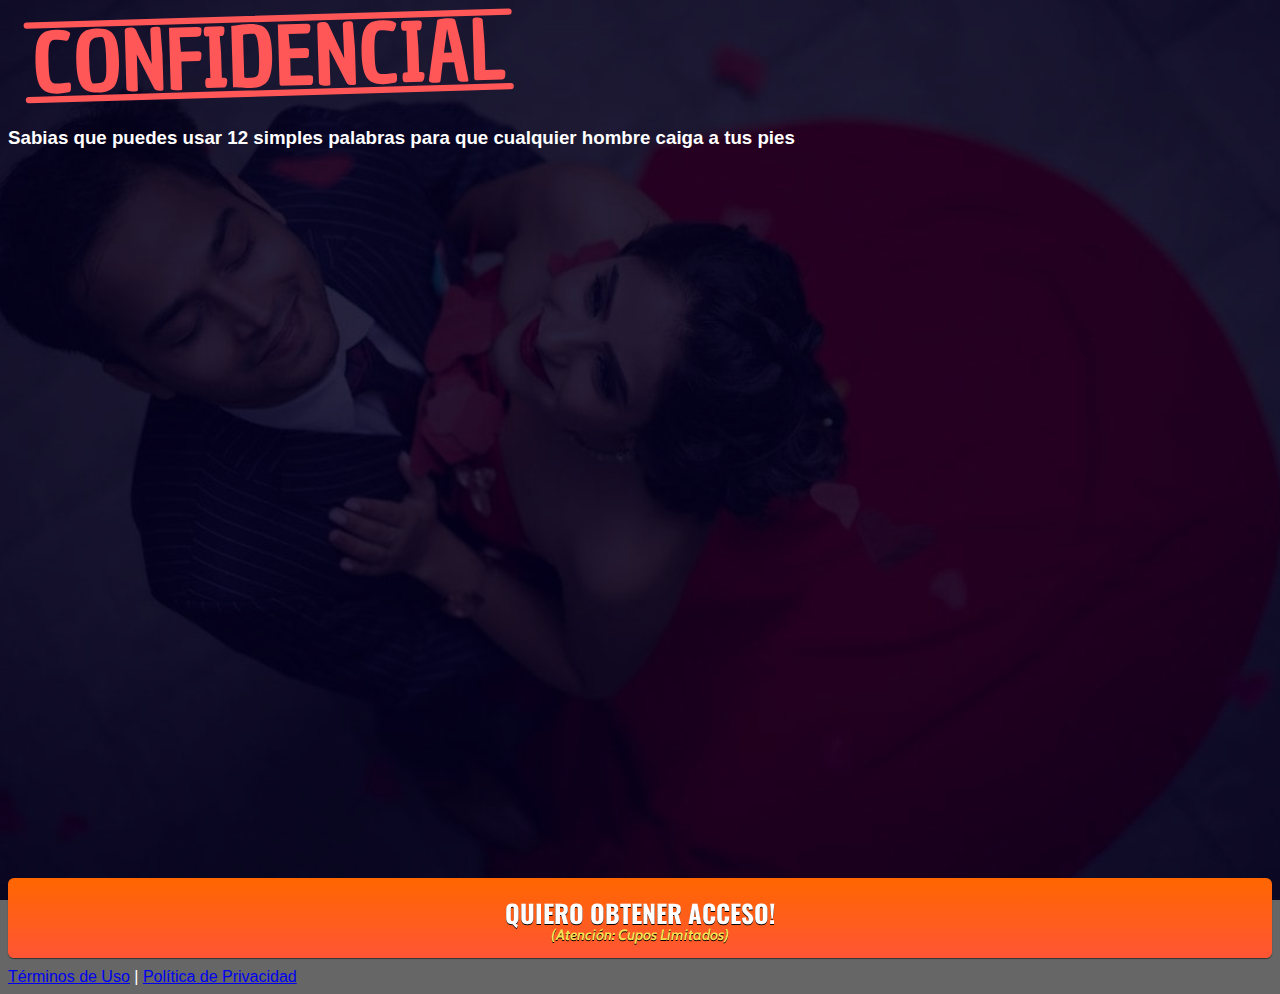
<file: index.html>
<!DOCTYPE html>
<html lang="es">
  <head>
    <meta charset="utf-8">
    <meta name="viewport" content="width=device-width, initial-scale=1, shrink-to-fit=no">

    <link rel="stylesheet" href="https://stackpath.bootstrapcdn.com/bootstrap/4.1.3/css/bootstrap.min.css" integrity="sha384-MCw98/SFnGE8fJT3GXwEOngsV7Zt27NXFoaoApmYm81iuXoPkFOJwJ8ERdknLPMO" crossorigin="anonymous">

    <link rel="preconnect" href="https://fonts.googleapis.com">
    <link rel="preconnect" href="https://fonts.gstatic.com" crossorigin>
    <link href="https://fonts.googleapis.com/css2?family=Cabin:ital,wght@0,400;0,500;0,600;0,700;1,400;1,500;1,600;1,700&family=Dosis:wght@200;300;400;500;600;700;800&family=Oswald:wght@200;300;400;500;600;700&family=Signika:wght@300;400;500;600;700&display=swap" rel="stylesheet">

<!-- Ícone da Página -->
    <link rel="shortcut icon" type="image/jpg" href="./assets/img/favicon.png">

    <link rel="stylesheet" href="./assets/css/com.css">

    <!-- Título da Página -->
    <title>Secreto Magnético</title>
    
    <style type="text/css">
      body {
        color: white;
        background-image: url("assets/img/ms.jpeg");
        background-color: rgba(0, 0, 0, 0.6);
        background-position: center;
        background-size: cover;
        background-attachment: fixed;
        background-blend-mode: darken;
      }
    </style>

  </head>
  <body>
    
    <header class="py-4">
      <div class="container">
        <div class="row justify-content-center">
          <div class="col-lg-8 text-center">
            <!-- Imagem Ultrasecreto -->
            <img class="img-fluid" src="./assets/img/confidencial.svg">

            <!-- Headline -->
            <h3 class="my-4"><b>Sabias que puedes usar 12 simples palabras para que cualquier hombre caiga a tus pies</b></h3>

            <!-- VSL -->
            <div class="wrapper">
              <iframe src="https://player.vimeo.com/video/666665492?h=d82d08cf7a" width="640" height="360" frameborder="0" allow="autoplay; fullscreen; picture-in-picture" allowfullscreen></iframe>
            </div>

            <!-- Botão -->
            <div id="cta1" class="mt-4 d-none">
              <a href="https://go.hotmart.com/T66520622S?ap=75b5" class="a-btn" style="text-decoration: none;">
                <span class="span-btn">QUIERO OBTENER ACCESO!</span>
                <span class="span-btn2">(Atención: Cupos Limitados)</span>
              </a>
            </div>

            <!-- Termos de Uso e Política de Privacidade -->
            <div class="text-white mt-4"><a href="terminos.html" class="text-white">Términos de Uso</a> | <a href="privacidad.html" class="text-white">Política de Privacidad</a></div>
          </div>
        </div>
      </div>
    </header>

    <script type="text/javascript">
      setTimeout(() => {document.getElementById("cta1").classList.remove("d-none")}, 1717000); // temporização da Call to Action (em milissegundos)
    </script>

    <script src="https://code.jquery.com/jquery-3.3.1.slim.min.js" integrity="sha384-q8i/X+965DzO0rT7abK41JStQIAqVgRVzpbzo5smXKp4YfRvH+8abtTE1Pi6jizo" crossorigin="anonymous"></script>
    <script src="https://cdnjs.cloudflare.com/ajax/libs/popper.js/1.14.3/umd/popper.min.js" integrity="sha384-ZMP7rVo3mIykV+2+9J3UJ46jBk0WLaUAdn689aCwoqbBJiSnjAK/l8WvCWPIPm49" crossorigin="anonymous"></script>
    <script src="https://stackpath.bootstrapcdn.com/bootstrap/4.1.3/js/bootstrap.min.js" integrity="sha384-ChfqqxuZUCnJSK3+MXmPNIyE6ZbWh2IMqE241rYiqJxyMiZ6OW/JmZQ5stwEULTy" crossorigin="anonymous"></script>
    <script src="./assets/js/com.js"></script>
  </body>
</html>
</file>
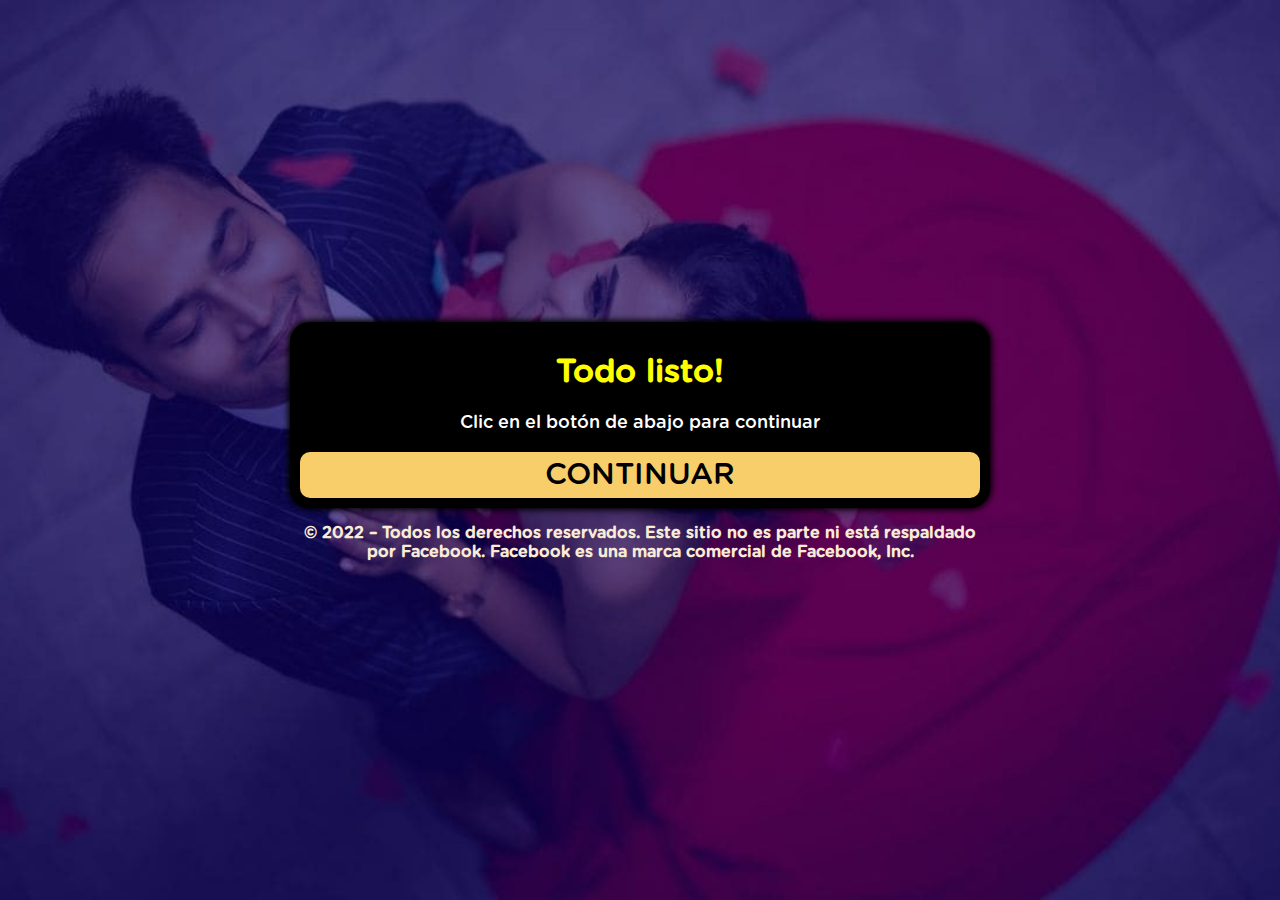
<file: ps1/index.html>
<!DOCTYPE html>
<html lang="es">
<head>
  <meta charset="utf-8">
  <meta name="viewport" content="width=device-width, initial-scale=1, shrink-to-fit=no">
  <link rel="stylesheet" href="style.css">
  <link rel="shortcut icon" href="favicon.png">
  <title>Todo listo!</title>
</head>
<body> 
  <div class="container">
    <div class="black">
      <div>
        <div class="question">
          <h1>Todo listo!</h1>
          <p>Clic en el botón de abajo para continuar</p>
        </div>
        <div class="answer">
          <a class="btn" href="https://digitalnetclases.com/">CONTINUAR</a>
        </div>
      </div>    
    </div>
    <p style="text-align: center; font-weight: bold;">© 2022 – Todos los derechos reservados. Este sitio no es parte ni está respaldado por Facebook. Facebook es una marca comercial de Facebook, Inc.</p>
  </div>
  
</body>
</html>
</file>
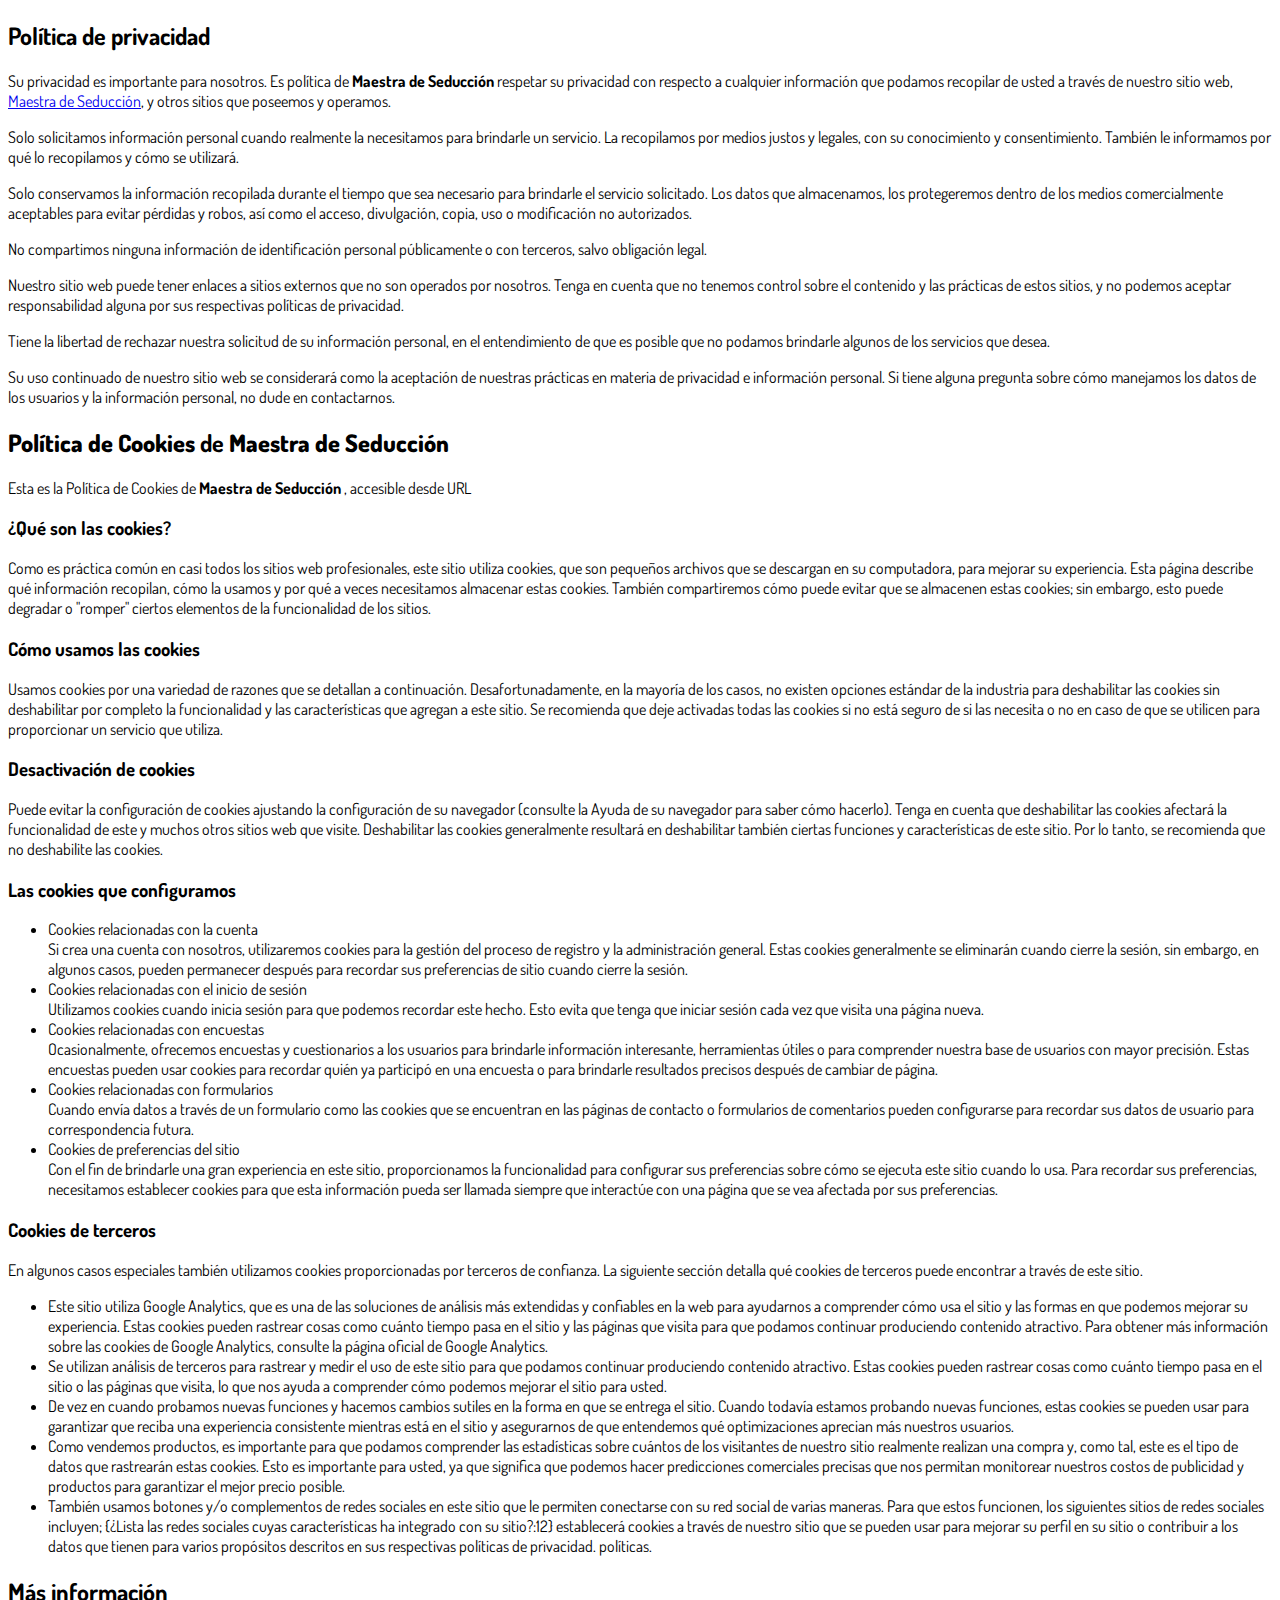
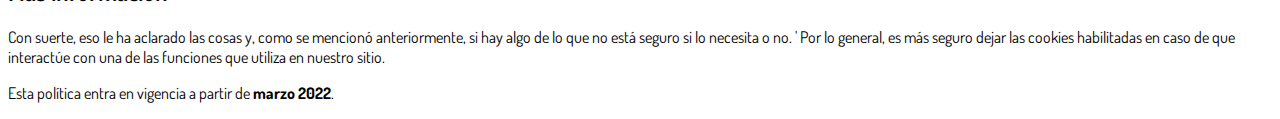
<file: privacidad.html>
<!DOCTYPE html>
<html lang="pt-br">
  <head>
    <meta charset="utf-8">
    <meta name="viewport" content="width=device-width, initial-scale=1, shrink-to-fit=no">

    <link rel="stylesheet" href="https://stackpath.bootstrapcdn.com/bootstrap/4.1.3/css/bootstrap.min.css" integrity="sha384-MCw98/SFnGE8fJT3GXwEOngsV7Zt27NXFoaoApmYm81iuXoPkFOJwJ8ERdknLPMO" crossorigin="anonymous">

    <link rel="preconnect" href="https://fonts.googleapis.com">
    <link rel="preconnect" href="https://fonts.gstatic.com" crossorigin>
    <link href="https://fonts.googleapis.com/css2?family=Dosis:wght@200;300;400;500;600;700;800&display=swap" rel="stylesheet">
    
    <!-- Ícone da Página -->
    <link rel="shortcut icon" type="image/jpg" href="./assets/img/favicon.png">

    <!-- Título da Página -->
    <title>Política de Privacidad | Maestra de Seducción</title>
    
    <style type="text/css">
      body {
        font-family: 'Dosis', sans-serif;
      }
    </style>

  </head>
  <body>
    
    <div class="container py-5">
      <div class="row justify-content-center">
        <div class="col-lg-8">
        <h2>Política de privacidad</h2> <p> Su privacidad es importante para nosotros. Es política de <strong>Maestra de Seducción</strong> respetar su privacidad con respecto a cualquier información que podamos recopilar de usted a través de nuestro sitio web, <a href=https://digitalnetclases.com>Maestra de Seducción</a>, y otros sitios que poseemos y operamos.</p> <p> Solo solicitamos información personal cuando realmente la necesitamos para brindarle un servicio. La recopilamos por medios justos y legales, con su conocimiento y consentimiento. También le informamos por qué lo recopilamos y cómo se utilizará. </p> <p> Solo conservamos la información recopilada durante el tiempo que sea necesario para brindarle el servicio solicitado. Los datos que almacenamos, los protegeremos dentro de los medios comercialmente aceptables para evitar pérdidas y robos, así como el acceso, divulgación, copia, uso o modificación no autorizados.</p> <p> No compartimos ninguna información de identificación personal públicamente o con terceros, salvo obligación legal. </p> <p> Nuestro sitio web puede tener enlaces a sitios externos que no son operados por nosotros. Tenga en cuenta que no tenemos control sobre el contenido y las prácticas de estos sitios, y no podemos aceptar responsabilidad alguna por sus respectivas políticas de privacidad. </p> <p> Tiene la libertad de rechazar nuestra solicitud de su información personal, en el entendimiento de que es posible que no podamos brindarle algunos de los servicios que desea. </p> <p>Su uso continuado de nuestro sitio web se considerará como la aceptación de nuestras prácticas en materia de privacidad e información personal. Si tiene alguna pregunta sobre cómo manejamos los datos de los usuarios y la información personal, no dude en contactarnos. </p><h2><strong>Política de Cookies</strong> de <strong>Maestra de Seducción</strong> </h2> <p> Esta es la Política de Cookies de <strong>Maestra de Seducción</strong> , accesible desde URL </p> <h3>¿Qué son las cookies?</h3> <p> Como es práctica común en casi todos los sitios web profesionales, este sitio utiliza cookies, que son pequeños archivos que se descargan en su computadora, para mejorar su experiencia. Esta página describe qué información recopilan, cómo la usamos y por qué a veces necesitamos almacenar estas cookies. También compartiremos cómo puede evitar que se almacenen estas cookies; sin embargo, esto puede degradar o "romper" ciertos elementos de la funcionalidad de los sitios. </p> <h3>Cómo usamos las cookies</h3> <p> Usamos cookies por una variedad de razones que se detallan a continuación. Desafortunadamente, en la mayoría de los casos, no existen opciones estándar de la industria para deshabilitar las cookies sin deshabilitar por completo la funcionalidad y las características que agregan a este sitio. Se recomienda que deje activadas todas las cookies si no está seguro de si las necesita o no en caso de que se utilicen para proporcionar un servicio que utiliza. </p> <h3>Desactivación de cookies</h3> <p> Puede evitar la configuración de cookies ajustando la configuración de su navegador (consulte la Ayuda de su navegador para saber cómo hacerlo). Tenga en cuenta que deshabilitar las cookies afectará la funcionalidad de este y muchos otros sitios web que visite. Deshabilitar las cookies generalmente resultará en deshabilitar también ciertas funciones y características de este sitio. Por lo tanto, se recomienda que no deshabilite las cookies. </p> <h3>Las cookies que configuramos</h3> <ul> <li>Cookies relacionadas con la cuenta <br>Si crea una cuenta con nosotros, utilizaremos cookies para la gestión del proceso de registro y la administración general. Estas cookies generalmente se eliminarán cuando cierre la sesión, sin embargo, en algunos casos, pueden permanecer después para recordar sus preferencias de sitio cuando cierre la sesión.</li> <li>Cookies relacionadas con el inicio de sesión <br>Utilizamos cookies cuando inicia sesión para que podemos recordar este hecho. Esto evita que tenga que iniciar sesión cada vez que visita una página nueva. <li>Cookies relacionadas con encuestas <br>Ocasionalmente, ofrecemos encuestas y cuestionarios a los usuarios para brindarle información interesante, herramientas útiles o para comprender nuestra base de usuarios con mayor precisión. Estas encuestas pueden usar cookies para recordar quién ya participó en una encuesta o para brindarle resultados precisos después de cambiar de página.</li> <li>Cookies relacionadas con formularios <br>Cuando envía datos a través de un formulario como las cookies que se encuentran en las páginas de contacto o formularios de comentarios pueden configurarse para recordar sus datos de usuario para correspondencia futura.</li> <li>Cookies de preferencias del sitio<br> Con el fin de brindarle una gran experiencia en este sitio, proporcionamos la funcionalidad para configurar sus preferencias sobre cómo se ejecuta este sitio cuando lo usa. Para recordar sus preferencias, necesitamos establecer cookies para que esta información pueda ser llamada siempre que interactúe con una página que se vea afectada por sus preferencias.</li> </ul> <h3>Cookies de terceros</h3> <p > En algunos casos especiales también utilizamos cookies proporcionadas por terceros de confianza. La siguiente sección detalla qué cookies de terceros puede encontrar a través de este sitio. </p> <ul> <li> Este sitio utiliza Google Analytics, que es una de las soluciones de análisis más extendidas y confiables en la web para ayudarnos a comprender cómo usa el sitio y las formas en que podemos mejorar su experiencia. Estas cookies pueden rastrear cosas como cuánto tiempo pasa en el sitio y las páginas que visita para que podamos continuar produciendo contenido atractivo. Para obtener más información sobre las cookies de Google Analytics, consulte la página oficial de Google Analytics. <li>Se utilizan análisis de terceros para rastrear y medir el uso de este sitio para que podamos continuar produciendo contenido atractivo. Estas cookies pueden rastrear cosas como cuánto tiempo pasa en el sitio o las páginas que visita, lo que nos ayuda a comprender cómo podemos mejorar el sitio para usted.</li> <li> De vez en cuando probamos nuevas funciones y hacemos cambios sutiles en la forma en que se entrega el sitio. Cuando todavía estamos probando nuevas funciones, estas cookies se pueden usar para garantizar que reciba una experiencia consistente mientras está en el sitio y asegurarnos de que entendemos qué optimizaciones aprecian más nuestros usuarios.</li> <li>Como vendemos productos, es importante para que podamos comprender las estadísticas sobre cuántos de los visitantes de nuestro sitio realmente realizan una compra y, como tal, este es el tipo de datos que rastrearán estas cookies. Esto es importante para usted, ya que significa que podemos hacer predicciones comerciales precisas que nos permitan monitorear nuestros costos de publicidad y productos para garantizar el mejor precio posible.</li> </li> <li>También usamos botones y/o complementos de redes sociales en este sitio que le permiten conectarse con su red social de varias maneras. Para que estos funcionen, los siguientes sitios de redes sociales incluyen; {¿Lista las redes sociales cuyas características ha integrado con su sitio?:12} establecerá cookies a través de nuestro sitio que se pueden usar para mejorar su perfil en su sitio o contribuir a los datos que tienen para varios propósitos descritos en sus respectivas políticas de privacidad. políticas.</li> </ul><h2>Más información</h2> <p> Con suerte, eso le ha aclarado las cosas y, como se mencionó anteriormente, si hay algo de lo que no está seguro si lo necesita o no. ' Por lo general, es más seguro dejar las cookies habilitadas en caso de que interactúe con una de las funciones que utiliza en nuestro sitio. </p> <p> Esta política entra en vigencia a partir de <strong>marzo</strong> <strong>2022</strong>. </p>
        </div>
      </div>
    </div>

    <script src="https://code.jquery.com/jquery-3.3.1.slim.min.js" integrity="sha384-q8i/X+965DzO0rT7abK41JStQIAqVgRVzpbzo5smXKp4YfRvH+8abtTE1Pi6jizo" crossorigin="anonymous"></script>
    <script src="https://cdnjs.cloudflare.com/ajax/libs/popper.js/1.14.3/umd/popper.min.js" integrity="sha384-ZMP7rVo3mIykV+2+9J3UJ46jBk0WLaUAdn689aCwoqbBJiSnjAK/l8WvCWPIPm49" crossorigin="anonymous"></script>
    <script src="https://stackpath.bootstrapcdn.com/bootstrap/4.1.3/js/bootstrap.min.js" integrity="sha384-ChfqqxuZUCnJSK3+MXmPNIyE6ZbWh2IMqE241rYiqJxyMiZ6OW/JmZQ5stwEULTy" crossorigin="anonymous"></script>
  </body>
</html>
</file>
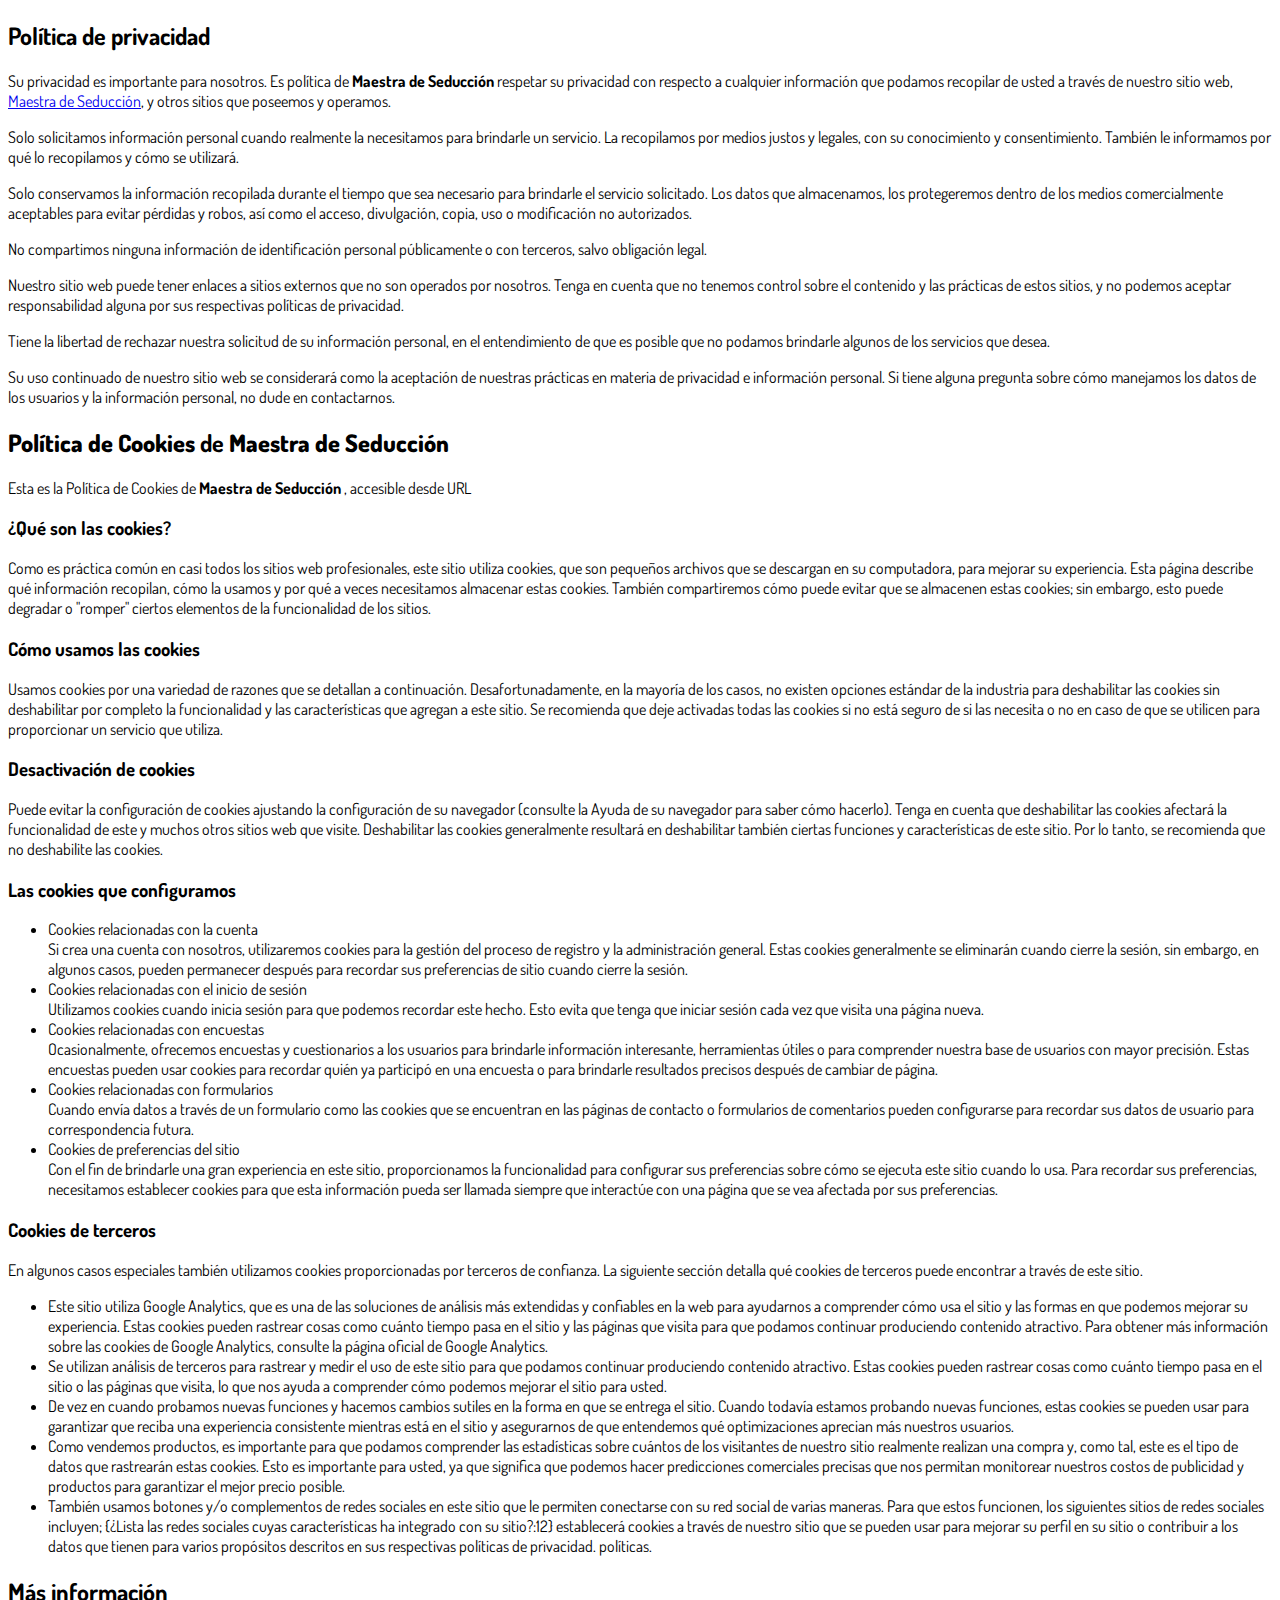
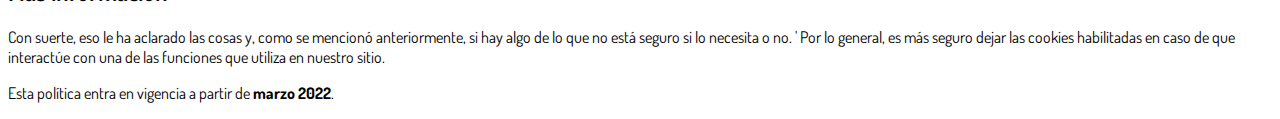
<file: privacidade.html>
<!DOCTYPE html>
<html lang="pt-br">
  <head>
    <meta charset="utf-8">
    <meta name="viewport" content="width=device-width, initial-scale=1, shrink-to-fit=no">

    <link rel="stylesheet" href="https://stackpath.bootstrapcdn.com/bootstrap/4.1.3/css/bootstrap.min.css" integrity="sha384-MCw98/SFnGE8fJT3GXwEOngsV7Zt27NXFoaoApmYm81iuXoPkFOJwJ8ERdknLPMO" crossorigin="anonymous">

    <link rel="preconnect" href="https://fonts.googleapis.com">
    <link rel="preconnect" href="https://fonts.gstatic.com" crossorigin>
    <link href="https://fonts.googleapis.com/css2?family=Dosis:wght@200;300;400;500;600;700;800&display=swap" rel="stylesheet">
    
    <!-- Ícone da Página -->
    <link rel="shortcut icon" type="image/jpg" href="./assets/img/favicon.png">

    <!-- Título da Página -->
    <title>Política de Privacidade | Protocolo Zero Barriga</title>
    
    <style type="text/css">
      body {
        font-family: 'Dosis', sans-serif;
      }
    </style>

  </head>
  <body>
    
    <div class="container py-5">
      <div class="row justify-content-center">
        <div class="col-lg-8">
        <h2>Política de privacidad</h2> <p> Su privacidad es importante para nosotros. Es política de <strong>Maestra de Seducción</strong> respetar su privacidad con respecto a cualquier información que podamos recopilar de usted a través de nuestro sitio web, <a href=https://digitalnetclases.com>Maestra de Seducción</a>, y otros sitios que poseemos y operamos.</p> <p> Solo solicitamos información personal cuando realmente la necesitamos para brindarle un servicio. La recopilamos por medios justos y legales, con su conocimiento y consentimiento. También le informamos por qué lo recopilamos y cómo se utilizará. </p> <p> Solo conservamos la información recopilada durante el tiempo que sea necesario para brindarle el servicio solicitado. Los datos que almacenamos, los protegeremos dentro de los medios comercialmente aceptables para evitar pérdidas y robos, así como el acceso, divulgación, copia, uso o modificación no autorizados.</p> <p> No compartimos ninguna información de identificación personal públicamente o con terceros, salvo obligación legal. </p> <p> Nuestro sitio web puede tener enlaces a sitios externos que no son operados por nosotros. Tenga en cuenta que no tenemos control sobre el contenido y las prácticas de estos sitios, y no podemos aceptar responsabilidad alguna por sus respectivas políticas de privacidad. </p> <p> Tiene la libertad de rechazar nuestra solicitud de su información personal, en el entendimiento de que es posible que no podamos brindarle algunos de los servicios que desea. </p> <p>Su uso continuado de nuestro sitio web se considerará como la aceptación de nuestras prácticas en materia de privacidad e información personal. Si tiene alguna pregunta sobre cómo manejamos los datos de los usuarios y la información personal, no dude en contactarnos. </p><h2><strong>Política de Cookies</strong> de <strong>Maestra de Seducción</strong> </h2> <p> Esta es la Política de Cookies de <strong>Maestra de Seducción</strong> , accesible desde URL </p> <h3>¿Qué son las cookies?</h3> <p> Como es práctica común en casi todos los sitios web profesionales, este sitio utiliza cookies, que son pequeños archivos que se descargan en su computadora, para mejorar su experiencia. Esta página describe qué información recopilan, cómo la usamos y por qué a veces necesitamos almacenar estas cookies. También compartiremos cómo puede evitar que se almacenen estas cookies; sin embargo, esto puede degradar o "romper" ciertos elementos de la funcionalidad de los sitios. </p> <h3>Cómo usamos las cookies</h3> <p> Usamos cookies por una variedad de razones que se detallan a continuación. Desafortunadamente, en la mayoría de los casos, no existen opciones estándar de la industria para deshabilitar las cookies sin deshabilitar por completo la funcionalidad y las características que agregan a este sitio. Se recomienda que deje activadas todas las cookies si no está seguro de si las necesita o no en caso de que se utilicen para proporcionar un servicio que utiliza. </p> <h3>Desactivación de cookies</h3> <p> Puede evitar la configuración de cookies ajustando la configuración de su navegador (consulte la Ayuda de su navegador para saber cómo hacerlo). Tenga en cuenta que deshabilitar las cookies afectará la funcionalidad de este y muchos otros sitios web que visite. Deshabilitar las cookies generalmente resultará en deshabilitar también ciertas funciones y características de este sitio. Por lo tanto, se recomienda que no deshabilite las cookies. </p> <h3>Las cookies que configuramos</h3> <ul> <li>Cookies relacionadas con la cuenta <br>Si crea una cuenta con nosotros, utilizaremos cookies para la gestión del proceso de registro y la administración general. Estas cookies generalmente se eliminarán cuando cierre la sesión, sin embargo, en algunos casos, pueden permanecer después para recordar sus preferencias de sitio cuando cierre la sesión.</li> <li>Cookies relacionadas con el inicio de sesión <br>Utilizamos cookies cuando inicia sesión para que podemos recordar este hecho. Esto evita que tenga que iniciar sesión cada vez que visita una página nueva. <li>Cookies relacionadas con encuestas <br>Ocasionalmente, ofrecemos encuestas y cuestionarios a los usuarios para brindarle información interesante, herramientas útiles o para comprender nuestra base de usuarios con mayor precisión. Estas encuestas pueden usar cookies para recordar quién ya participó en una encuesta o para brindarle resultados precisos después de cambiar de página.</li> <li>Cookies relacionadas con formularios <br>Cuando envía datos a través de un formulario como las cookies que se encuentran en las páginas de contacto o formularios de comentarios pueden configurarse para recordar sus datos de usuario para correspondencia futura.</li> <li>Cookies de preferencias del sitio<br> Con el fin de brindarle una gran experiencia en este sitio, proporcionamos la funcionalidad para configurar sus preferencias sobre cómo se ejecuta este sitio cuando lo usa. Para recordar sus preferencias, necesitamos establecer cookies para que esta información pueda ser llamada siempre que interactúe con una página que se vea afectada por sus preferencias.</li> </ul> <h3>Cookies de terceros</h3> <p > En algunos casos especiales también utilizamos cookies proporcionadas por terceros de confianza. La siguiente sección detalla qué cookies de terceros puede encontrar a través de este sitio. </p> <ul> <li> Este sitio utiliza Google Analytics, que es una de las soluciones de análisis más extendidas y confiables en la web para ayudarnos a comprender cómo usa el sitio y las formas en que podemos mejorar su experiencia. Estas cookies pueden rastrear cosas como cuánto tiempo pasa en el sitio y las páginas que visita para que podamos continuar produciendo contenido atractivo. Para obtener más información sobre las cookies de Google Analytics, consulte la página oficial de Google Analytics. <li>Se utilizan análisis de terceros para rastrear y medir el uso de este sitio para que podamos continuar produciendo contenido atractivo. Estas cookies pueden rastrear cosas como cuánto tiempo pasa en el sitio o las páginas que visita, lo que nos ayuda a comprender cómo podemos mejorar el sitio para usted.</li> <li> De vez en cuando probamos nuevas funciones y hacemos cambios sutiles en la forma en que se entrega el sitio. Cuando todavía estamos probando nuevas funciones, estas cookies se pueden usar para garantizar que reciba una experiencia consistente mientras está en el sitio y asegurarnos de que entendemos qué optimizaciones aprecian más nuestros usuarios.</li> <li>Como vendemos productos, es importante para que podamos comprender las estadísticas sobre cuántos de los visitantes de nuestro sitio realmente realizan una compra y, como tal, este es el tipo de datos que rastrearán estas cookies. Esto es importante para usted, ya que significa que podemos hacer predicciones comerciales precisas que nos permitan monitorear nuestros costos de publicidad y productos para garantizar el mejor precio posible.</li> </li> <li>También usamos botones y/o complementos de redes sociales en este sitio que le permiten conectarse con su red social de varias maneras. Para que estos funcionen, los siguientes sitios de redes sociales incluyen; {¿Lista las redes sociales cuyas características ha integrado con su sitio?:12} establecerá cookies a través de nuestro sitio que se pueden usar para mejorar su perfil en su sitio o contribuir a los datos que tienen para varios propósitos descritos en sus respectivas políticas de privacidad. políticas.</li> </ul><h2>Más información</h2> <p> Con suerte, eso le ha aclarado las cosas y, como se mencionó anteriormente, si hay algo de lo que no está seguro si lo necesita o no. ' Por lo general, es más seguro dejar las cookies habilitadas en caso de que interactúe con una de las funciones que utiliza en nuestro sitio. </p> <p> Esta política entra en vigencia a partir de <strong>marzo</strong> <strong>2022</strong>. </p>
        </div>
      </div>
    </div>

    <script src="https://code.jquery.com/jquery-3.3.1.slim.min.js" integrity="sha384-q8i/X+965DzO0rT7abK41JStQIAqVgRVzpbzo5smXKp4YfRvH+8abtTE1Pi6jizo" crossorigin="anonymous"></script>
    <script src="https://cdnjs.cloudflare.com/ajax/libs/popper.js/1.14.3/umd/popper.min.js" integrity="sha384-ZMP7rVo3mIykV+2+9J3UJ46jBk0WLaUAdn689aCwoqbBJiSnjAK/l8WvCWPIPm49" crossorigin="anonymous"></script>
    <script src="https://stackpath.bootstrapcdn.com/bootstrap/4.1.3/js/bootstrap.min.js" integrity="sha384-ChfqqxuZUCnJSK3+MXmPNIyE6ZbWh2IMqE241rYiqJxyMiZ6OW/JmZQ5stwEULTy" crossorigin="anonymous"></script>
  </body>
</html>
</file>
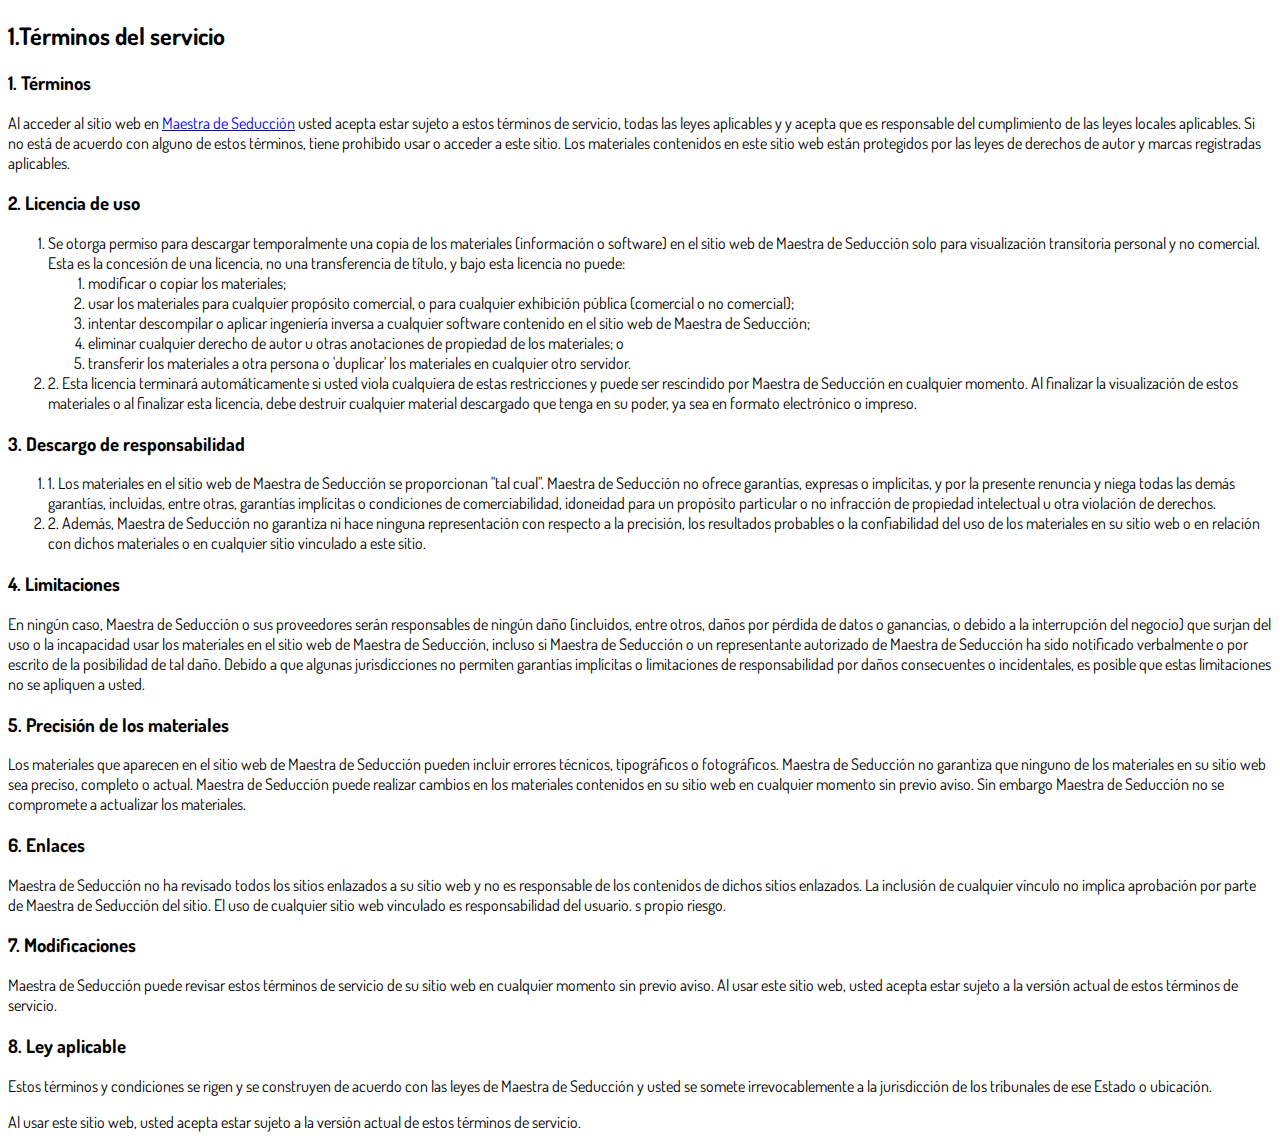
<file: terminos.html>
<!DOCTYPE html>
<html lang="pt-br">
  <head>
    <meta charset="utf-8">
    <meta name="viewport" content="width=device-width, initial-scale=1, shrink-to-fit=no">

    <link rel="stylesheet" href="https://stackpath.bootstrapcdn.com/bootstrap/4.1.3/css/bootstrap.min.css" integrity="sha384-MCw98/SFnGE8fJT3GXwEOngsV7Zt27NXFoaoApmYm81iuXoPkFOJwJ8ERdknLPMO" crossorigin="anonymous">

    <link rel="preconnect" href="https://fonts.googleapis.com">
    <link rel="preconnect" href="https://fonts.gstatic.com" crossorigin>
    <link href="https://fonts.googleapis.com/css2?family=Dosis:wght@200;300;400;500;600;700;800&display=swap" rel="stylesheet">
    
    <!-- Ícone da Página -->
    <link rel="shortcut icon" type="image/jpg" href="./assets/img/favicon.png">

    <!-- Título da Página -->
    <title>Términos de Uso | Maestra de Seducción</title>
    
    <style type="text/css">
      body {
        font-family: 'Dosis', sans-serif;
      }
    </style>

  </head>
  <body>
    
    <div class="container py-5">
      <div class="row justify-content-center">
        <div class="col-lg-8">
          <h2>1.Términos del servicio</h2> <h3>1. Términos</h3> <p>Al acceder al sitio web en <a href='https://digitalnetclases.com'>Maestra de Seducción</a> usted acepta estar sujeto a estos términos de servicio, todas las leyes aplicables y y acepta que es responsable del cumplimiento de las leyes locales aplicables. Si no está de acuerdo con alguno de estos términos, tiene prohibido usar o acceder a este sitio. Los materiales contenidos en este sitio web están protegidos por las leyes de derechos de autor y marcas registradas aplicables.</p> <h3>2. Licencia de uso</h3> <ol> <li> Se otorga permiso para descargar temporalmente una copia de los materiales (información o software) en el sitio web de Maestra de Seducción solo para visualización transitoria personal y no comercial. Esta es la concesión de una licencia, no una transferencia de título, y bajo esta licencia no puede: <ol> <li>modificar o copiar los materiales;</li> <li>usar los materiales para cualquier propósito comercial, o para cualquier exhibición pública (comercial o no comercial);</li> <li>intentar descompilar o aplicar ingeniería inversa a cualquier software contenido en el sitio web de Maestra de Seducción;</li> <li> eliminar cualquier derecho de autor u otras anotaciones de propiedad de los materiales; o</li> <li>transferir los materiales a otra persona o 'duplicar' los materiales en cualquier otro servidor.</li> </ol> </li> <li> 2. Esta licencia terminará automáticamente si usted viola cualquiera de estas restricciones y puede ser rescindido por Maestra de Seducción en cualquier momento. Al finalizar la visualización de estos materiales o al finalizar esta licencia, debe destruir cualquier material descargado que tenga en su poder, ya sea en formato electrónico o impreso. </li> </ol> <h3>3. Descargo de responsabilidad </h3> <ol> <li>1. Los materiales en el sitio web de Maestra de Seducción se proporcionan "tal cual". Maestra de Seducción no ofrece garantías, expresas o implícitas, y por la presente renuncia y niega todas las demás garantías, incluidas, entre otras, garantías implícitas o condiciones de comerciabilidad, idoneidad para un propósito particular o no infracción de propiedad intelectual u otra violación de derechos. </li> <li>2. Además, Maestra de Seducción no garantiza ni hace ninguna representación con respecto a la precisión, los resultados probables o la confiabilidad del uso de los materiales en su sitio web o en relación con dichos materiales o en cualquier sitio vinculado a este sitio.</li> </ol> <h3>4. Limitaciones</h3> <p>En ningún caso, Maestra de Seducción o sus proveedores serán responsables de ningún daño (incluidos, entre otros, daños por pérdida de datos o ganancias, o debido a la interrupción del negocio) que surjan del uso o la incapacidad usar los materiales en el sitio web de Maestra de Seducción, incluso si Maestra de Seducción o un representante autorizado de Maestra de Seducción ha sido notificado verbalmente o por escrito de la posibilidad de tal daño. Debido a que algunas jurisdicciones no permiten garantías implícitas o limitaciones de responsabilidad por daños consecuentes o incidentales, es posible que estas limitaciones no se apliquen a usted.</p> <h3>5. Precisión de los materiales</h3> <p> Los materiales que aparecen en el sitio web de Maestra de Seducción pueden incluir errores técnicos, tipográficos o fotográficos. Maestra de Seducción no garantiza que ninguno de los materiales en su sitio web sea preciso, completo o actual. Maestra de Seducción puede realizar cambios en los materiales contenidos en su sitio web en cualquier momento sin previo aviso. Sin embargo Maestra de Seducción no se compromete a actualizar los materiales.</p> <h3>6. Enlaces</h3> <p>Maestra de Seducción no ha revisado todos los sitios enlazados a su sitio web y no es responsable de los contenidos de dichos sitios enlazados. La inclusión de cualquier vínculo no implica aprobación por parte de Maestra de Seducción del sitio. El uso de cualquier sitio web vinculado es responsabilidad del usuario. s propio riesgo.</p> <h3>7. Modificaciones</h3> <p>Maestra de Seducción puede revisar estos términos de servicio de su sitio web en cualquier momento sin previo aviso. Al usar este sitio web, usted acepta estar sujeto a la versión actual de estos términos de servicio.</p> <h3>8. Ley aplicable </h3> <p>Estos términos y condiciones se rigen y se construyen de acuerdo con las leyes de Maestra de Seducción y usted se somete irrevocablemente a la jurisdicción de los tribunales de ese Estado o ubicación.</p> Al usar este sitio web, usted acepta estar sujeto a la versión actual de estos términos de servicio. </p>
        </div>
      </div>
    </div>

    <script src="https://code.jquery.com/jquery-3.3.1.slim.min.js" integrity="sha384-q8i/X+965DzO0rT7abK41JStQIAqVgRVzpbzo5smXKp4YfRvH+8abtTE1Pi6jizo" crossorigin="anonymous"></script>
    <script src="https://cdnjs.cloudflare.com/ajax/libs/popper.js/1.14.3/umd/popper.min.js" integrity="sha384-ZMP7rVo3mIykV+2+9J3UJ46jBk0WLaUAdn689aCwoqbBJiSnjAK/l8WvCWPIPm49" crossorigin="anonymous"></script>
    <script src="https://stackpath.bootstrapcdn.com/bootstrap/4.1.3/js/bootstrap.min.js" integrity="sha384-ChfqqxuZUCnJSK3+MXmPNIyE6ZbWh2IMqE241rYiqJxyMiZ6OW/JmZQ5stwEULTy" crossorigin="anonymous"></script>
  </body>
</html>
</file>
<file: assets/css/com.css>
@media (max-width: 768px) {
  .video-player {
    width: 100%;
    background: 0 0;
  }
  .video-player iframe {
    width: 100%;
    height: 100%;
    top: 0;
    margin: auto;
  }
  #frame {
    width: 100%;
    height: 100%;
    top: 0;
    margin: auto;
  }
}

.wrapper {
position: relative;
overflow: hidden;
padding-top: 56.25%;
}

.wrapper iframe {
  position: absolute;
  top: 0;
  left: 0;
  width: 100%;
  height: 100%;
}

* {
  font-family: helvetica, arial, sans-serif;
}

body {
  font-size: 16px;
}

.fb-comments {
  border: 1px solid #e9ebee;
  border-radius: 3px;
  padding: 0 15px;
  padding-bottom: 15px;
  margin: auto;
  position: relative;
  color: #4267b2;
}

.fb-comments-header {
  padding: 15px 0;
  border-bottom: 1px solid #e9ebee;
}

.fb-comments-header span {
  color: #000;
  font-weight: 700;
  font-size: 0.9em;
}

.fb-comments-comment {
  border: none;
  padding: 0;
  margin: 10px 0;
  width: 100%;
}

.fb-comments-reply-wrapper {
  margin-left: 60px;
  border-left: 1px dotted #e9ebee;
  padding-left: 5px;
}

tr,
td {
  border: none;
  margin: 0;
}

td {
  padding: 2.5px;
}

tr {
  padding: 2.5px 0;
}

.fb-comments-comment-img {
  vertical-align: top;
  width: 48px;
  padding-right: 5px;
}

.fb-comments-comment-img img {
  max-width: 48px;
  border-radius: 25px;
}

.fb-comments-comment-name {
  font-size: 0.85em;
}

.fb-comments-comment-name name {
  color: #365899;
  text-decoration: none;
  font-weight: 700;
  cursor: pointer;
  cursor: hand;
}

.fb-comments-comment-name name:hover {
  text-decoration: underline;
}

.fb-comments-comment-name occupation {
  color: #90949c;
}

.fb-comments-comment-text {
  font-size: 0.9em;
  color: #000;
  border-radius: 21px;
  background-color: #eaebef;
  padding: 10px 20px;
}

.fb-comments-comment-actions like,
.fb-comments-comment-actions reply {
  font-size: 0.75em;
  color: #4267b2;
  text-decoration: none;
  cursor: pointer;
  cursor: hand;
}

.fb-comments-comment-actions like.liked {
  color: #90949c;
}

.fb-comments-comment-actions like:hover,
.fb-comments-comment-actions reply:hover {
  text-decoration: underline;
}

.fb-comments-comment-actions likes {
  font-size: 13px;
  background: url(https://cloudcode.site/likes.png);
  background-repeat: no-repeat;
  padding-left: 43px;
  padding-right: 6px;
  padding-top: 3px;
  padding-bottom: 2px;
  margin-top: -10px;
  float: right;
  background-color: #fff;
  border: solid #eaebef;
  border-radius: 19px;
}

.fb-comments-comment-actions date {
  font-size: 0.75em;
  color: #90949c;
  text-decoration: none;
  cursor: pointer;
  cursor: hand;
}

.fb-comments-comment-actions date:hover {
  text-decoration: underline;
}

.fb-comments-loadmore {
  background: #4080ff;
  border: 1px solid #4080ff;
  border-radius: 3px;
  box-sizing: border-box;
  color: #fff;
  font-size: 14px;
  padding: 0.875em;
  text-shadow: none;
  width: 100%;
  font-weight: 700;
  cursor: hand;
  cursor: pointer;
}

.fb-reply-input {
  border: 1px solid lightgrey;
  border-radius: 3px;
  width: 100%;
  padding: 5px 7.5px;
  font-size: 0.75em;
  color: #000;
  outline: none;
}

.fb-reply-input:hover,
.fb-reply-button:hover {
  outline: none;
}

.fb-reply-button {
  background: #4080ff;
  border: 1px solid #4080ff;
  border-radius: 3px;
  box-sizing: border-box;
  color: #fff;
  font-size: 0.75em;
  padding: 5px 7.5px;
  text-shadow: none;
  width: 100%;
  font-weight: 700;
  cursor: hand;
  cursor: pointer;
  outline: none;
}

.bbtn {
  width: 100%;
  max-width: 449px;
}

@media (max-width: 768px) {
  .video-player {
    margin-top: 0 !important;
  }
}

.a-btn {
      text-decoration: none;
      -webkit-font-smoothing: antialiased;
      margin: 0;
      border: 0; 
      font: inherit; 
      vertical-align: baseline;
      color: #2e82bc; 
      outline: 0; 
      line-height: 1; 
      text-align: center; 
      position:relative!important; display: inline-block!important;
      border-style: solid; 
      width: 100%; padding-left: 0!important; padding-right: 0!important; 
      margin-bottom: 10px; 
      padding: 22px 44px; border-color: #ff5535; border-width: 0px; 
      border-radius: 6px; 
      background: linear-gradient(to bottom, #ff6600 0%, #ff5535 100%); 
      box-shadow: 0px 1px 1px 0px rgba(0,0,0,0.5); 
      text-decoration: none!important;
    }
    .span-btn {
      text-decoration: none;
      -webkit-font-smoothing: antialiased; 
      text-align: center;
      margin: 0; 
      border: 0; 
      font: inherit;
      vertical-align: baseline;
      display: block; 
      position: relative; 
      z-index: 1; 
      padding: 0 15px; 
      white-space: normal; 
      font-size: 25px;
      color: #ffffff; 
      font-family: Oswald; 
      font-weight: bold; 
      text-shadow: #000000 0px 1px 0px;
      text-decoration: none;
    }
    .span-btn2 {
      -webkit-font-smoothing: antialiased; 
      text-align: center;
      padding: 0; border: 0;
      font: inherit; 
      vertical-align: baseline; 
      display: block; 
      position: relative;
      z-index: 1; 
      margin: .2em 0 -.5em; 
      font-size: 15px; 
      color: #f5e051; 
      font-family: Cabin; 
      font-weight: bold; 
      font-style: italic;
      text-shadow: #000000 0px 1px 0px;
    }
</file>
<file: ps1/style.css>
@font-face {
	font-family: Gotham Rounded;
	src: url("font.otf") format("opentype");
}

*, *::before, *::after {
	box-sizing: border-box;
	font-family: Gotham Rounded;
	color: antiquewhite;
}

body {
	padding: 0;
	margin: 0;
	display: flex;
	flex-direction: column;
	justify-content: center;
	align-items: center;
	width: 100vw;
	height: 100vh;
	background: url("ms.jpeg") no-repeat fixed center;
	background-size: cover;
}

.container {
	width: 700px;
	max-width: 90%;
}

.black {
	background-color: black;
	padding: 10px;
	text-align: center;
	border-radius: 20px;
	box-shadow: 0 0 6px 2px;
	color: black;
}

.answer {
	display: grid;
	grid-template-columns: repeat(1, auto);
	gap: 10px;
}

.btn {
	border-radius: 10px;
	padding: 5px 10px;
	font-size: 30px;
	background-color: #f7ce6a;
	outline: none;
	color: black;
	text-decoration: none;
}

.black h1 {
	color: yellow;
}

.black p {
	font-size: 18px;
	color: white;
}
</file>
